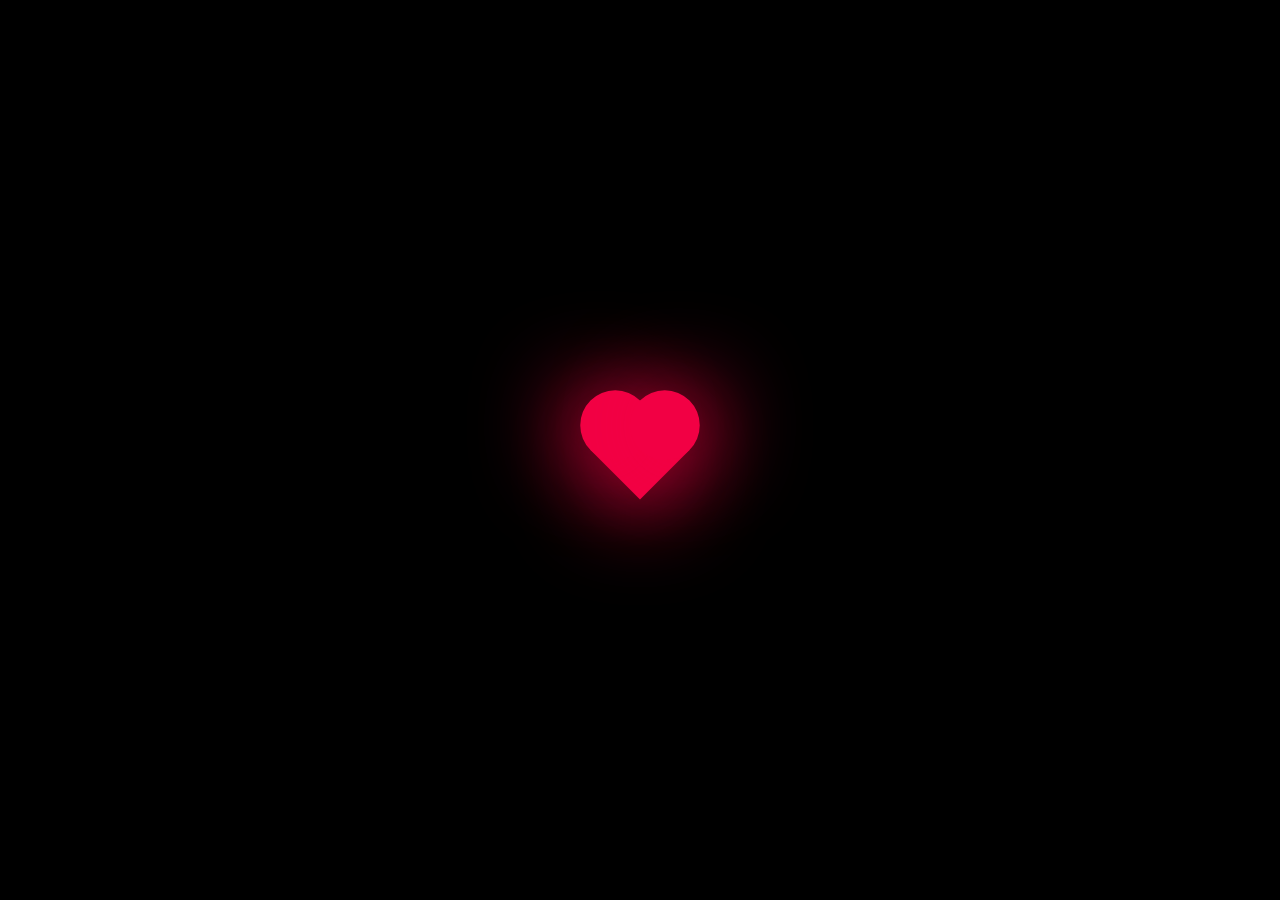
<file: index.html>
<!DOCTYPE html>
<html lang="en">
<head>
    <meta charset="UTF-8">
    <meta http-equiv="X-UA-Compatible" content="IE=edge">
    <meta name="viewport" content="width=device-width, initial-scale=1.0">
    <link rel="stylesheet" type="text/css" href="style.css">
    <title>Heart</title>
</head>
<body>
    <div class="heart"></div>
    <div class="heartrain"></div>
    <script src="./main.js"></script>
    <audio><source src="https://github.com/Vinc8991/Heart/raw/main/John%20Legend%20-%20All%20of%20Me%20(Piano%20Cover%20with%20SHEET%20MUSIC).mp3"></audio>
    <script>
        document.addEventListener('mousemove', function(e){
            let body = document.querySelector('body');
            let smallheart = document.createElement('span');
            let x=e.offsetX;
            let y=e.offsetY;
            smallheart.style.left = x+'px';
            smallheart.style.top = y+'px';

            let size=Math.random()*80;
            smallheart.style.width = 20 +size +'px';
            smallheart.style.height = 20 +size +'px';

            let transformValue=Math.random()*360;
            smallheart.style.transform = 'rotate('+transformValue+'deg)';

            body.appendChild(smallheart);

            setTimeout(function(){
                smallheart.remove();
            },1000)

        })
    </script>
</body>
</html>
</file>
<file: style.css>
* {
    margin: 0;
    padding: 0;
    box-sizing: border-box;
}

body {
    min-height: 100vh;
    display: flex;
    align-items: center;
    justify-content: center;
    background: black;
    overflow: hidden;
}

.heart {
    height: 70px;
    width: 70px;
    background: #f20044;
    position: relative;
    transform: rotate(-45deg);
    box-shadow: -10px 10px 90px #f20044;
    animation: heart 0.6s linear infinite;
}

.heartrain{
    position: fixed;
    color: red;
    font-size: 1.5rem;
    animation:fall 3s linear forwards;
}

@keyframes fall{
    to{
        transform: translateY(105vh);
    }
}

@keyframes heart {
    0% {
        transform: rotate(-45deg) scale(1.07);
    }

    80% {
        transform: rotate(-45deg) scale(1.0);
    }

    100% {
        transform: rotate(-45deg) scale(0.8);
    }
}

.heart::before {
    content: "";
    position: absolute;
    height: 70px;
    width: 70px;
    background: #f20044;
    top: -50%;
    border-radius: 50px;
    box-shadow: -10px -10px 90px #f20044;

}

.heart::after {
    content: "";
    position: absolute;
    height: 70px;
    width: 70px;
    background: #f20044;
    right: -50%;
    border-radius: 50px;
    box-shadow: 10px 10px 90px #f20044;

}

span{
    position: absolute;
    pointer-events: none;
    filter: drop-shadow(0 0 15px rgba(0,0,0,0.5));
    animation: fade 1s linear infinte;
}

@keyframes fade {
    0%,100%{opacity:0};
    20%,80%{opacity:1};
}

span::before{
    content: '';
    position: absolute;
    width: 50px;
    height: 50px;
    background: url(heart.png);
    background-size: cover;
    animation: moveshape 1s linear infinte;
}

@keyframes moveshape{
    0%{transform: translate(0) rotate(0deg)};
    100%{transform: translate(300px) rotate(360deg)};
}
</file>
